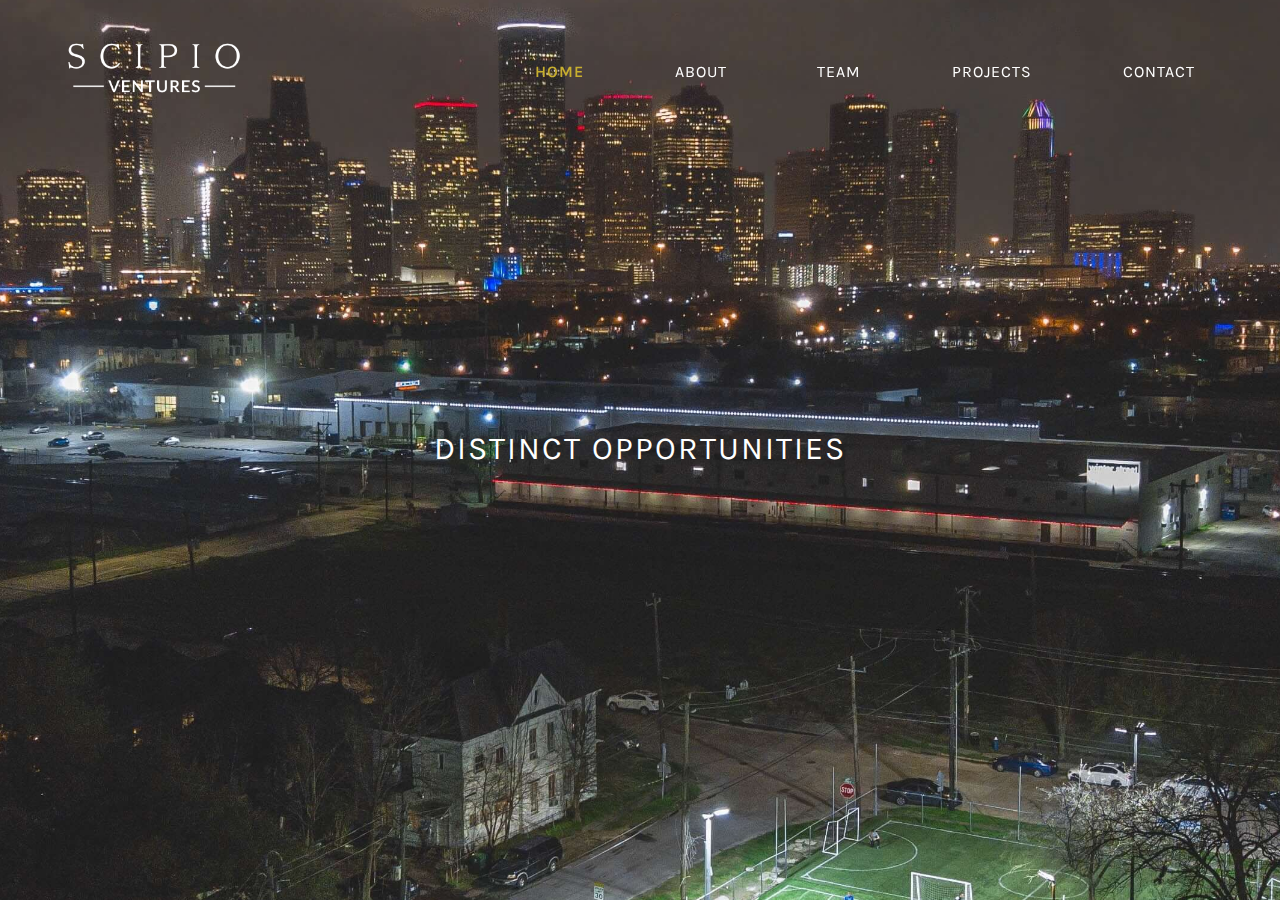
<file: index.html>
<!doctype html>

<html id="home">

<head>

    <title>Scipio Ventures</title>
    <meta name="description"
        content="A privately held, investment and development firm focused on opportunistic real estate within the domestic United States.">
    <meta name="viewport" content="width=device-width,initial-scale=1">
    <link rel="stylesheet" href="style/base.css">
    <script src="style/script.js"></script>

</head>

<body>

    <div id="navbox">
        <div id="navbox-container">
            <a href="https://www.scipioventures.com/" title="Home">
                <img id="logo" src="style/logo/logo-text.png" alt="Scipio Ventures" />
            </a>
            <nav>
                <a class="activelink not-under-400" href="index.html">Home</a>
                <a href="about.html">About</a>
                <a href="team.html">Team</a>
                <a href="projects.html">Projects</a>
                <!--a href="news.html">News</a-->
                <a href="contact.html">Contact</a>
            </nav>
        </div>
    </div>


    <section>
        <h1>Distinct Opportunities</h1>
    </section>

    <footer>
        <div>
            <!--a class="not-over-400" href="contact.html">Contact Us</a><br class="not-over-400"-->
            Scipio Ventures &copy; 2020.<br class="not-over-400"> All Rights Reserved.
        </div>
    </footer>

</body>


</html>
</file>
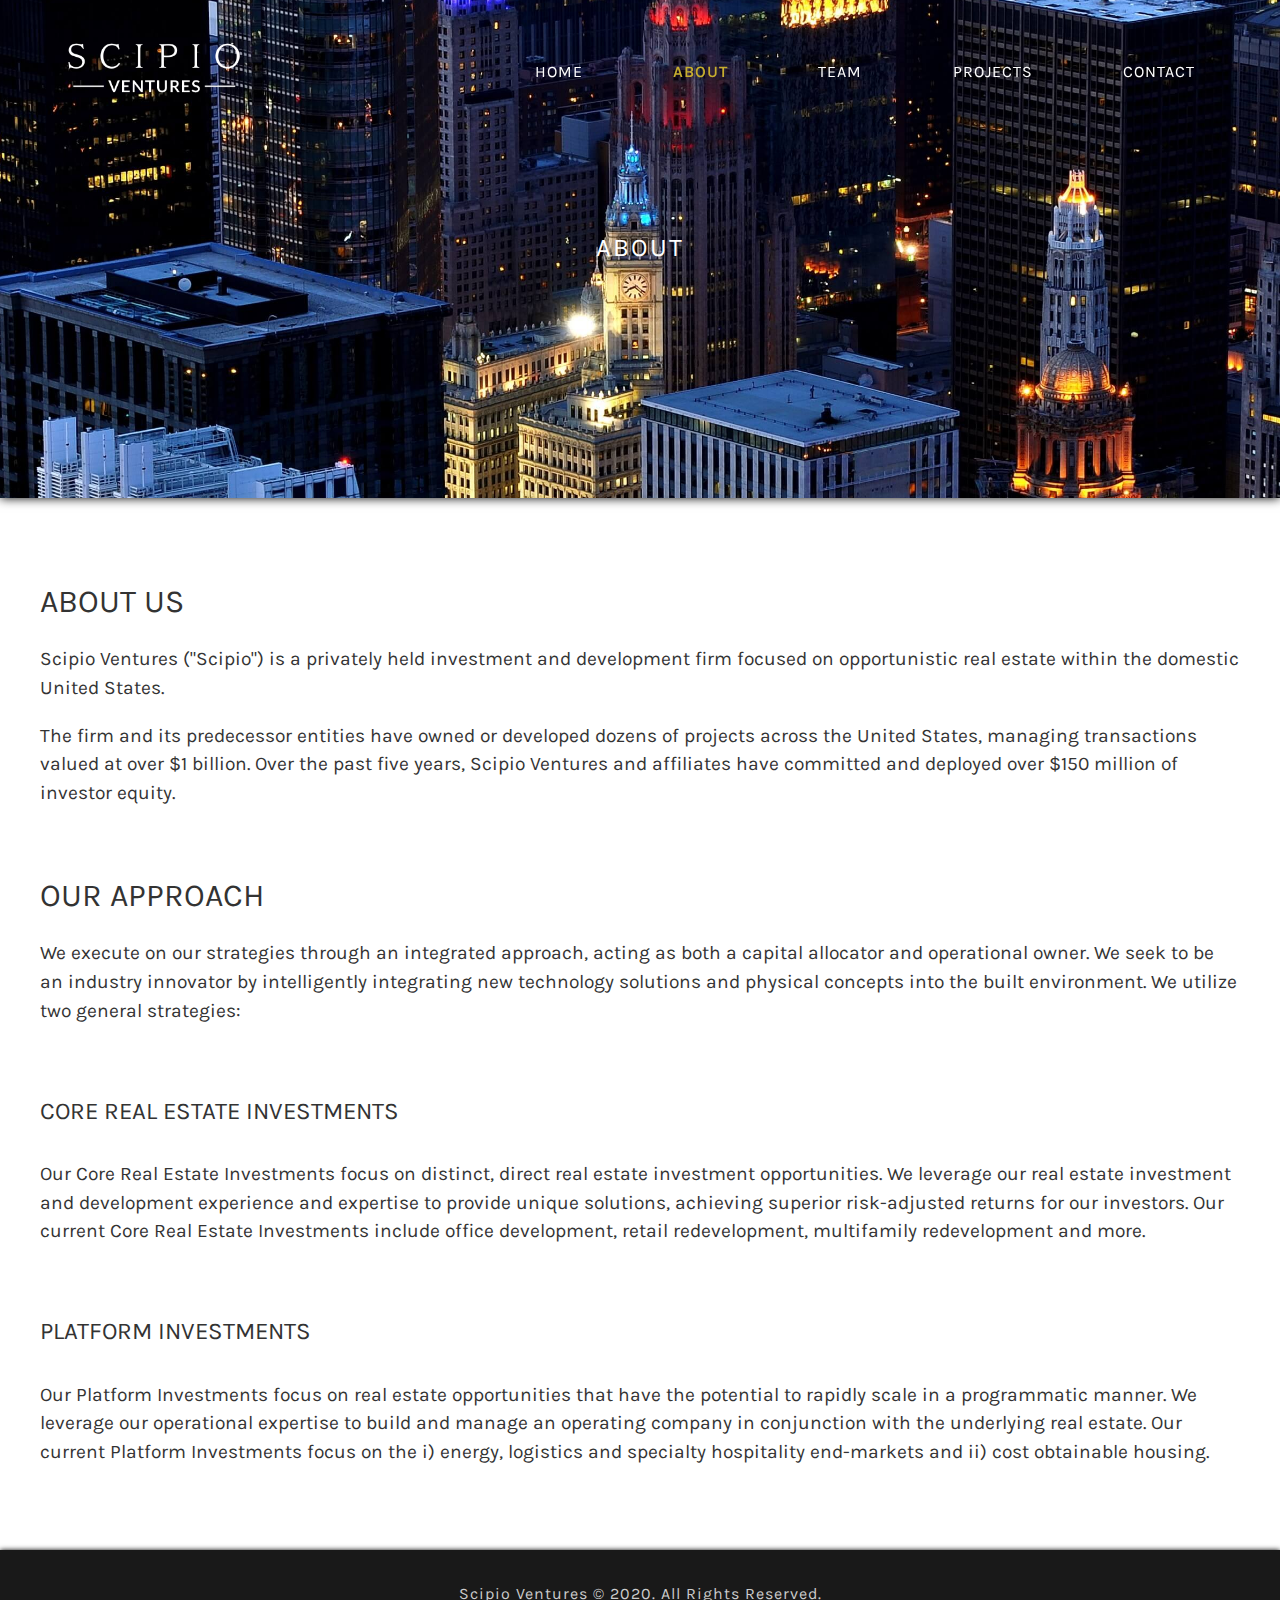
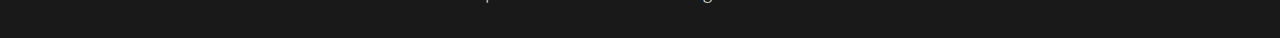
<file: about.html>
<!doctype html>

<html>

<head>

    <title>About | Scipio Ventures</title>
    <meta name="description"
        content="A privately held, investment and development firm focused on opportunistic real estate within the domestic United States.">
    <meta name="viewport" content="width=device-width,initial-scale=1">
    <link rel="stylesheet" href="style/base.css">
    <script src="style/script.js"></script>

</head>

<body id="about">

    <div id="navbox">
        <div id="navbox-container">
            <a href="https://www.scipioventures.com/" title="Home">
                <img id="logo" src="style/logo/logo-text.png" alt="Scipio Ventures" />
            </a>
            <nav>
                <a class="not-under-400" href="index.html">Home</a>
                <a class="activelink" href="about.html">About</a>
                <a href="team.html">Team</a>
                <a href="projects.html">Projects</a>
                <!--a href="news.html">News</a-->
                <a href="contact.html">Contact</a>
            </nav>
        </div>
    </div>

    <header>
        <h1>About</h1>
    </header>

    <section>

        <h3>About Us</h3>
        <p>Scipio Ventures ("Scipio") is a privately held investment and development firm focused on opportunistic real estate within the domestic United States.</p>
        <p>The firm and its predecessor entities have owned or developed dozens of projects across the United States, managing transactions valued at over $1 billion. Over the past five years, Scipio Ventures and affiliates have committed and deployed over $150 million of investor equity.</p>

        <h3>Our Approach</h3>
        <p>We execute on our strategies through an integrated approach, acting as both a capital allocator and operational owner. We seek to be an industry innovator by intelligently integrating new technology solutions and physical concepts into the built environment. We utilize two general strategies:</p>

        <h4>Core Real Estate Investments</h4>
        <p>Our Core Real Estate Investments focus on distinct, direct real estate investment opportunities. We leverage our real estate investment and development experience and expertise to provide unique solutions, achieving superior risk-adjusted returns for our investors. Our current Core Real Estate Investments include office development, retail redevelopment, multifamily redevelopment and more.</p>

        <h4>Platform Investments</h4>
        <p>Our Platform Investments focus on real estate opportunities that have the potential to rapidly scale in a programmatic manner.  We leverage our operational expertise to build and manage an operating company in conjunction with the underlying real estate.  Our current Platform Investments focus on the i) energy, logistics and specialty hospitality end-markets and ii) cost obtainable housing.</p>

    </section>

    <footer>
        <div>
            Scipio Ventures &copy; 2020.<br class="not-over-400"> All Rights Reserved.
        </div>
    </footer>

</body>


</html>
</file>
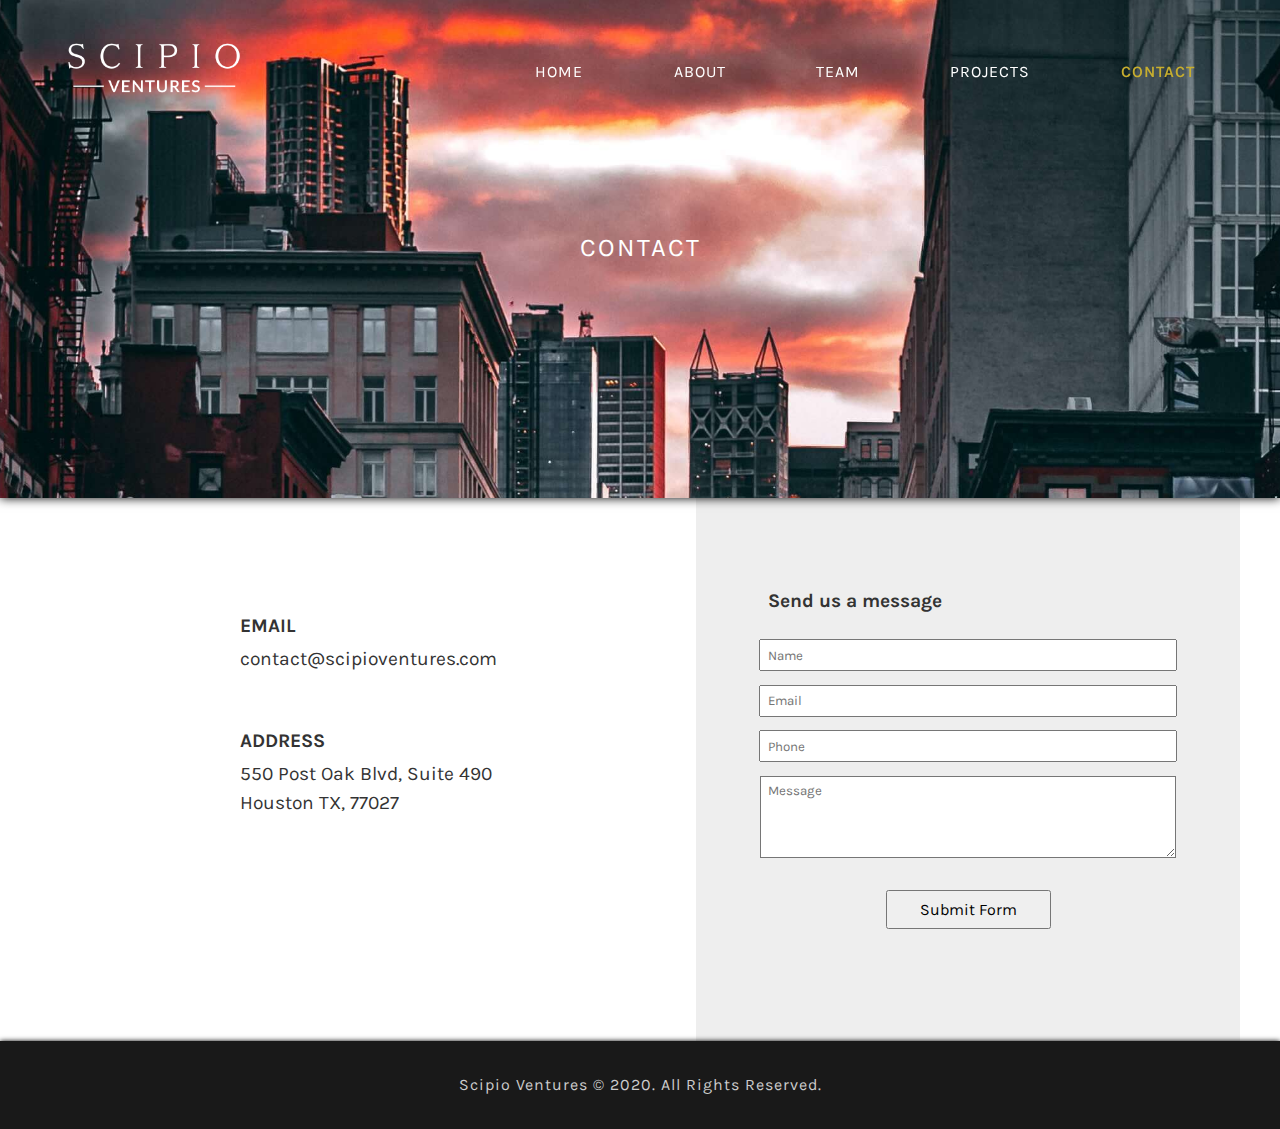
<file: contact.html>
<!doctype html>

<html>

<head>

    <title>Contact | Scipio Ventures</title>
    <meta name=description
        content="A privately held, investment and development firm focused on opportunistic real estate within the domestic United States.">
    <meta name=viewport content="width=device-width,initial-scale=1">
    <link rel="stylesheet" href="style/base.css">
    <script src="style/script.js"></script>

</head>

<body id="contact">

    <div id="navbox">
        <div id="navbox-container">
            <a href="https://www.scipioventures.com/" title="Home">
                <img id="logo" src="style/logo/logo-text.png" alt="Scipio Ventures" />
            </a>
            <nav>
                <a class="not-under-400" href="index.html">Home</a>
                <a href="about.html">About</a>
                <a href="team.html">Team</a>
                <a href="projects.html">Projects</a>
                <!--a href="news.html">News</a-->
                <a class="activelink" href="contact.html">Contact</a>
            </nav>
        </div>
    </div>

    <header>
        <h1>Contact</h1>
    </header>

    <section>

        <div id="contactinfo">
            <!--h4>Phone</h4>  <h2>Scipio Ventures</h2>
            <h3><a href="tel:+17135802726">+1 (713) 580-2726</a></h3-->
            <h4>Email</h4>
            <h3><a href="mailto:contact@scipioventures.com">contact@scipioventures.com</a></h3>
            <h4>Address</h4>
            <h3>550 Post Oak Blvd, Suite 490<br>Houston TX, 77027</h3>
        </div>


        <form id="contactform" method="POST" action="https://formspree.io/contact@scipioventures.com">
            <h3>Send us a message</h3>
            <input type="text" name="name" placeholder="Name">
            <input type="email" name="email" placeholder="Email">
            <input type="tel" name="phone" placeholder="Phone">
            <textarea name="message" placeholder="Message"></textarea>
            <button type="submit">Submit Form</button>
        </form>

    </section>

    <footer>
        <div>
            Scipio Ventures &copy; 2020.<br class="not-over-400"> All Rights Reserved.
        </div>
    </footer>

</body>


</html>
</file>
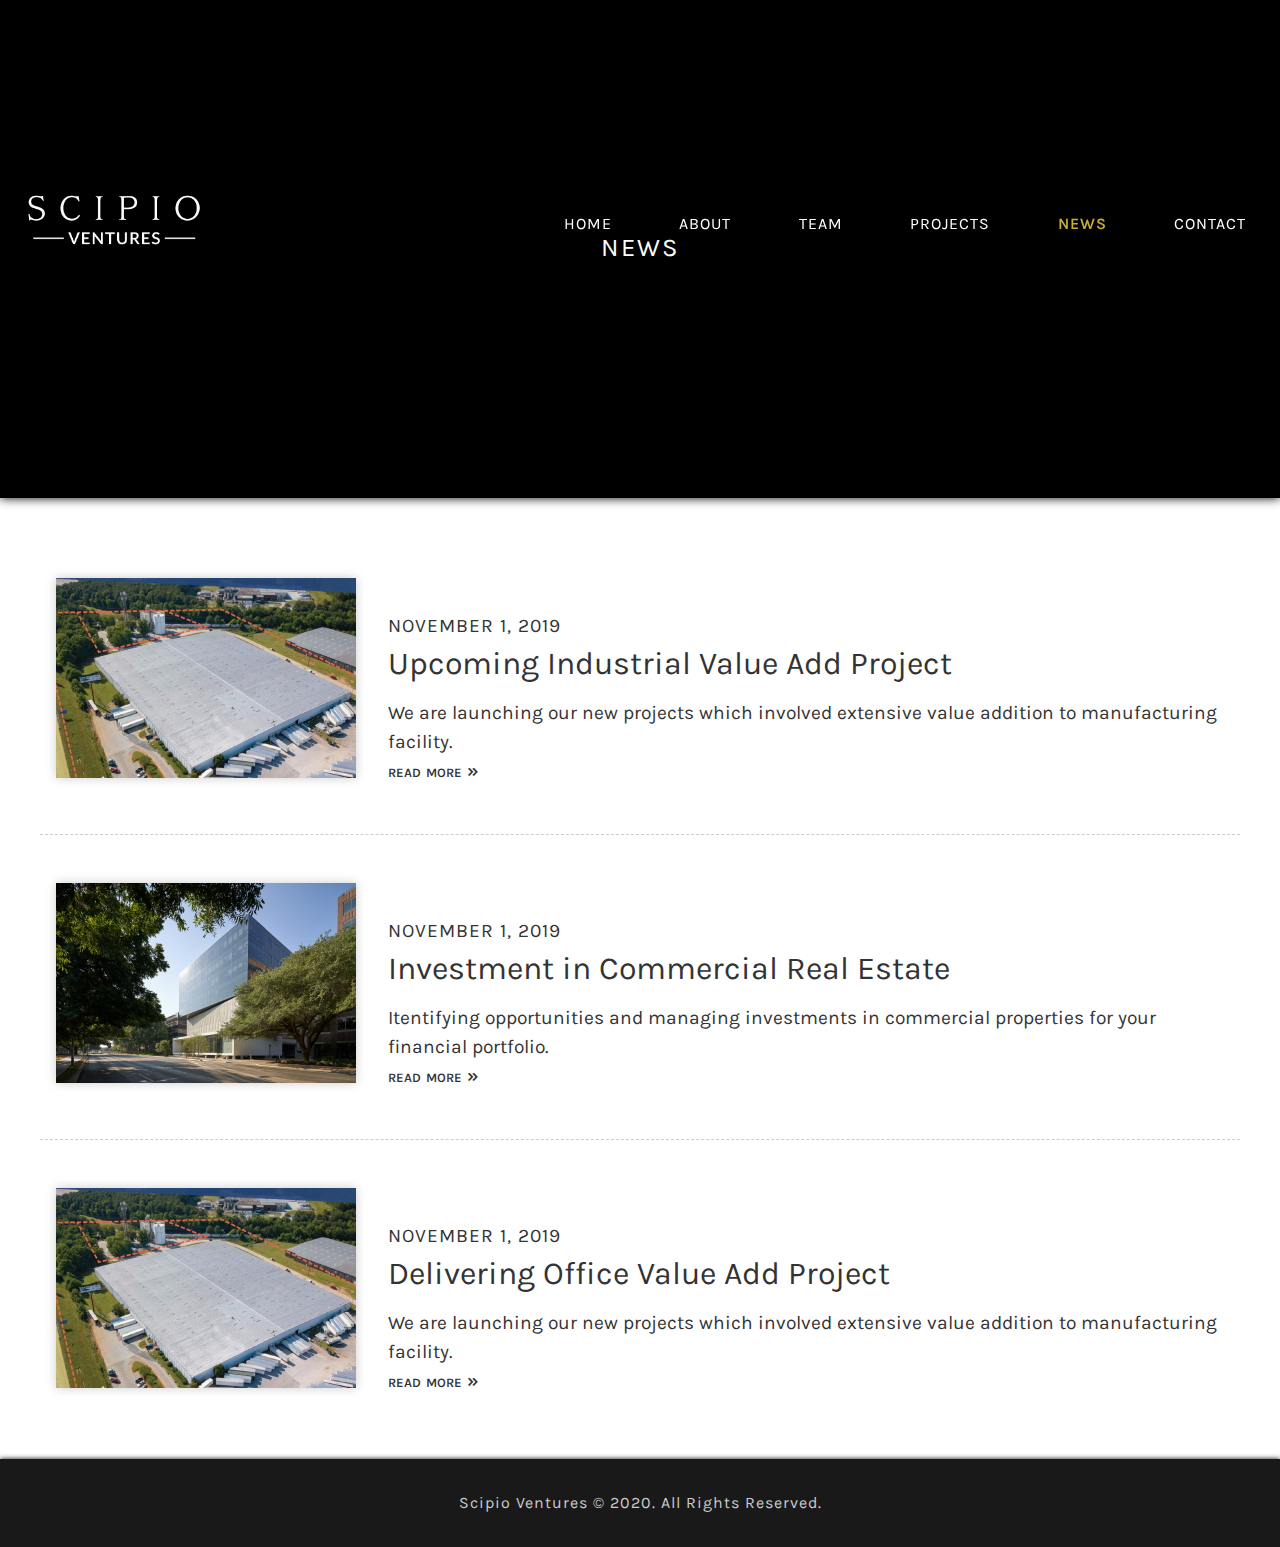
<file: news.html>
<!doctype html>

<html>

    <head>

        <title>News | Scipio Ventures</title>
        <meta name=description content="A privately held, investment and development firm focused on opportunistic real estate within the domestic United States.">
        <meta name=viewport content="width=device-width,initial-scale=1">
        <link rel="stylesheet" href="style/base.css">
        <script src="style/script.js"></script>

    </head>

    <body id="news">

        <header>
            <div id="navbox">                        
                <a href="https://www.scipioventures.com/" title="Home">
                    <!--img id="logo-full" src="style/logo/logo-full.png" alt="Scipio Ventures" /-->
                    <img id="logo-text" src="style/logo/logo-text.png" alt="Scipio Ventures" />
                </a>                  
                <nav>
                    <a class="not-under-400" href="index.html">Home</a>
                    <a href="about.html">About</a>
                    <a href="team.html">Team</a>
                    <a href="projects.html">Projects</a>
                    <a class="activelink" href="news.html">News</a>
                    <a href="contact.html">Contact</a>
                </nav>                      
            </div>                    
            <h1>News</h1>
        </header>

        <section>

            <div class="blogpost">
                <img src="style/images/industrial-value.jpg" alt="Industrial Value" />
                <h4>November 1, 2019</h4>
                <h3>Upcoming Industrial Value Add Project</h3>
                <p>We are launching our new projects which involved extensive value addition to manufacturing facility.<br/><a href="#">Read More &raquo;</a></p>
            </div>

            <div class="blogpost">
                    <img src="style/images/office-development.jpg" alt="Office Development" />
                    <h4>November 1, 2019</h4>
                    <h3>Investment in Commercial Real Estate</h3>
                    <p>Itentifying opportunities and managing investments in commercial properties for your financial portfolio.<br/><a href="#">Read More &raquo;</a></p>
            </div>    

            <div class="blogpost">
                    <img src="style/images/industrial-value.jpg" alt="Industrial Value" />
                    <h4>November 1, 2019</h4>
                    <h3>Delivering Office Value Add Project</h3>
                    <p>We are launching our new projects which involved extensive value addition to manufacturing facility.<br/><a href="#">Read More &raquo;</a></p>
            </div>

        </section>

        <footer>
            <div>
                Scipio Ventures &copy; 2020.<br class="not-over-400"> All Rights Reserved.
            </div>
        </footer>   

    </body>


</html>
</file>
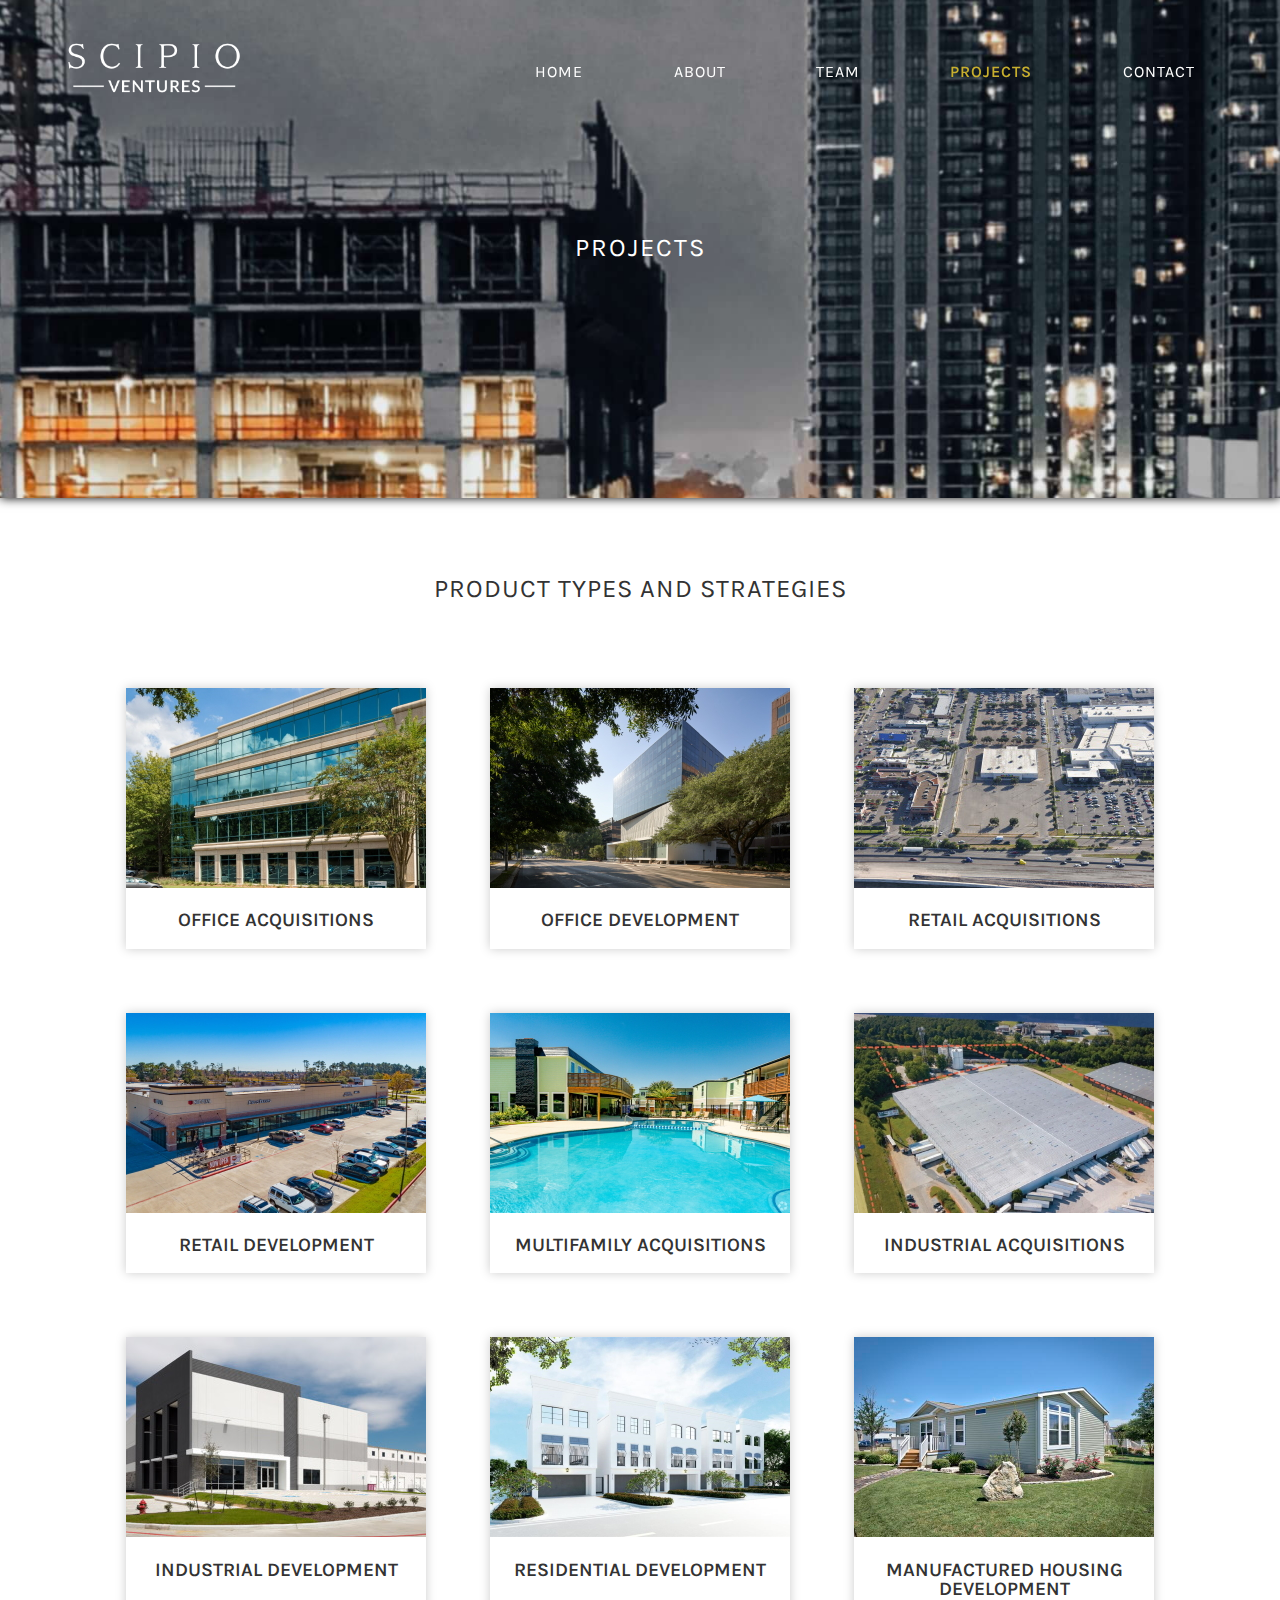
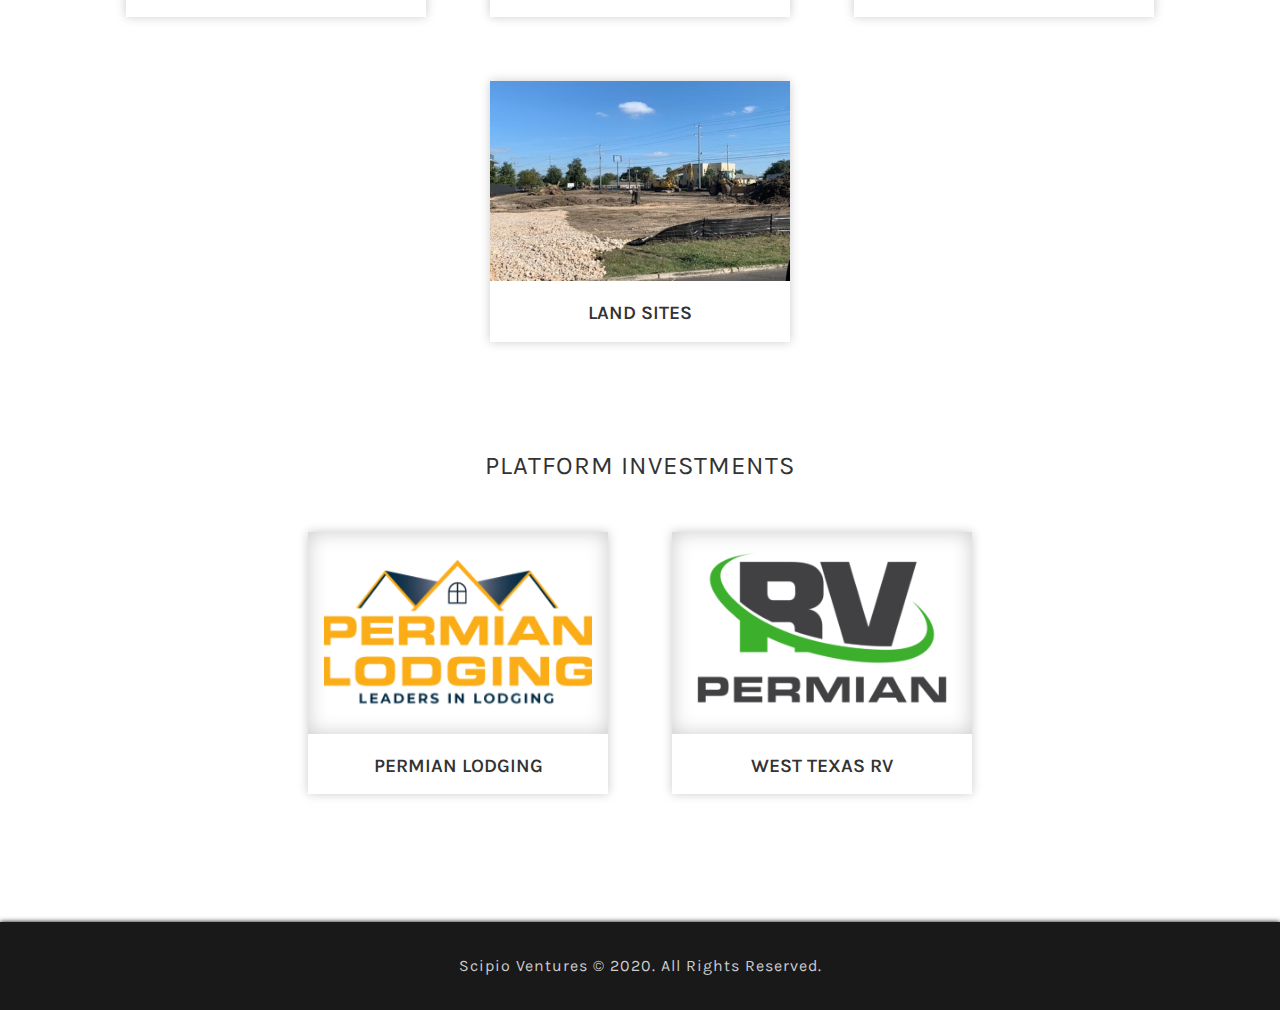
<file: projects.html>
<!DOCTYPE html>

<html>
  <head>
    <title>Projects | Scipio Ventures</title>
    <meta
      name="description"
      content="A privately held, investment and development firm focused on opportunistic real estate within the domestic United States."
    />
    <meta name="viewport" content="width=device-width,initial-scale=1" />
    <link rel="stylesheet" href="style/base.css" />
    <script src="style/script.js"></script>
  </head>

  <body id="projects">
    <div id="navbox">
      <div id="navbox-container">
        <a href="https://www.scipioventures.com/" title="Home">
          <img id="logo" src="style/logo/logo-text.png" alt="Scipio Ventures" />
        </a>
        <nav>
          <a class="not-under-400" href="index.html">Home</a>
          <a href="about.html">About</a>
          <a href="team.html">Team</a>
          <a class="activelink" href="projects.html">Projects</a>
          <!--a href="news.html">News</a-->
          <a href="contact.html">Contact</a>
        </nav>
      </div>
    </div>

    <header>
      <h1>Projects</h1>
    </header>

    <section>
      <h3>Product Types and Strategies</h3>

      <div id="cre-box" class="projects-boxes">
        <div class="project-box">
          <img
            src="style/images/office-acquisitions.jpg"
            alt="Office Acquisitions"
          />
          <a class="popup-link" href="#office-acquisitions">3550 Engineering</a>
          <h4>Office Acquisitions</h4>
          <div id="office-acquisitions" class="overlay">
            <div class="popup">
              <h4 class="popup-heading">Office Acquisitions</h4>
              <a class="close" href="#">&times;</a>
              <img
                src="style/images/office-acquisitions.jpg"
                alt="Office Acquisitions"
              />
              <p>
                Scipio acquired the 99,345 sq. ft. office building in Atlanta, GA in 2018. The partnership activated the common areas and is leasing-up the property.
              </p>
            </div>
          </div>
        </div>

        <div class="project-box">
          <img
            src="style/images/office-development.jpg"
            alt="Office Development"
          />
          <a class="popup-link" href="#office-development"
            >801 Barton Springs</a
          >
          <h4>Office Development</h4>
          <div id="office-development" class="overlay">
            <div class="popup">
              <h4 class="popup-heading">Office Development</h4>
              <a class="close" href="#">&times;</a>
              <img
                src="style/images/office-development.jpg"
                alt="Office Development"
              />
              <p>
                Scipio acquired the 801 Barton Springs site in Austin, TX in 2015. The partnership developed 89,577 sq. ft. of Class A office, achieving LEED Silver certification. The building was fully leased in 2018 and sold in 2019.
              </p>
            </div>
          </div>
        </div>

        <div class="project-box">
          <img
            src="style/images/retail-acquisitions.jpg"
            alt="Retail Acquisitions"
          />
          <a class="popup-link" href="#retail-acquisitions"
            >1101 Expressway 83</a
          >
          <h4>Retail Acquisitions</h4>
          <div id="retail-acquisitions" class="overlay">
            <div class="popup">
              <h4 class="popup-heading">Retail Acquisitions</h4>
              <a class="close" href="#">&times;</a>
              <img
                src="style/images/retail-acquisitions.jpg"
                alt="Retail Acquisitions"
              />
              <p>
                Scipio and affiliates acquired the site in McAllen, TX in 2018.  The plan is to renovate the existing 45,500 sq. ft. building, previously occupied by Toys "R" US, and secure a long-term tenant.
              </p>
            </div>
          </div>
        </div>

        <div class="project-box">
          <img
            src="style/images/retail-development.jpg"
            alt="Retail Development"
          />
          <a class="popup-link" href="#retail-development">300 Northpark Dr</a>
          <h4>Retail Development</h4>
          <div id="retail-development" class="overlay">
            <div class="popup">
              <h4 class="popup-heading">Retail Development</h4>
              <a class="close" href="#">&times;</a>
              <img
                src="style/images/retail-development.jpg"
                alt="Retail Development"
              />
              <p>
                Scipio and affiliates acquired the 300 Northpark Dr. site in Kingwood, TX in 2017. The company developed a 19,428 sq. ft. open-air retail center. The center is stabilized and operating, with tenants including MOD Pizza, Wingstop and Supercuts.
              </p>
            </div>
          </div>
        </div>

        <div class="project-box">
          <img
            src="style/images/multifamily-value.jpg"
            alt="Multifamily Acquisitions"
          />
          <a class="popup-link" href="#multifamily-acquisitions"
            >Montabella at Oak Forest</a
          >
          <h4>Multifamily Acquisitions</h4>
          <div id="multifamily-acquisitions" class="overlay">
            <div class="popup">
              <h4 class="popup-heading">Multifamily Acquisitions</h4>
              <a class="close" href="#">&times;</a>
              <img
                src="style/images/multifamily-value.jpg"
                alt="Multifamily Acquisitions"
              />
              <p>
                Scipio and affiliates acquired Montabella in the Oak Forest neighborhood of Houston, TX in 2015. The partnership fully renovated the 178-unit community by improving the exteriors, upgrading the interiors and increasing parking capacity.
              </p>
            </div>
          </div>
        </div>

        <div class="project-box">
          <img
            src="style/images/industrial-value.jpg"
            alt="Industrial Acquisitions"
          />
          <a class="popup-link" href="#industrial-acquisitions"
            >1776 Liberty Dr</a
          >
          <h4>Industrial Acquisitions</h4>
          <div id="industrial-acquisitions" class="overlay">
            <div class="popup">
              <h4 class="popup-heading">Industrial Acquisitions</h4>
              <a class="close" href="#">&times;</a>
              <img
                src="style/images/industrial-value.jpg"
                alt="Industrial Acquisitions"
              />
              <p>
                Scipio and affiliates acquired a 300,000 sq. ft. industrial building in Atlanta, GA in 2018. The partnership modernized the building, secured long-term tenant, and acquired an adjacent property with a rail-spur. The building was sold in 2019.
              </p>
            </div>
          </div>
        </div>

        <div class="project-box">
          <img
            src="style/images/industrial-development.jpg"
            alt="Industrial Development"
          />
          <a class="popup-link" href="#industrial-development"
            >Industrial Development</a
          >
          <h4>Industrial Development</h4>
          <div id="industrial-development" class="overlay">
            <div class="popup">
              <h4 class="popup-heading">Industrial Development</h4>
              <a class="close" href="#">&times;</a>
              <img
                src="style/images/industrial-development.jpg"
                alt="Industrial Development"
              />
              <p>Scipio and affiliates acquired land in La Porte, TX 2016. The partnership developed a 200,000 SF cross-dock industrial facility and sold the project at completion in 2017.</p>
            </div>
          </div>
        </div>

        <div class="project-box">
          <img
            src="style/images/residential-development.jpg"
            alt="Residential Development"
          />
          <a class="popup-link" href="#residential-development"
            >Parkland Preserve</a
          >
          <h4>Residential Development</h4>
          <div id="residential-development" class="overlay">
            <div class="popup">
              <h4 class="popup-heading">Residential Development</h4>
              <a class="close" href="#">&times;</a>
              <img
                src="style/images/residential-development.jpg"
                alt="Residential Development"
              />
              <p>
                Scipio acquired an infill site in Houston, TX in partnership with a local townhome developer in 2019. The partnership plans to develop an infill, luxury residential community.
              </p>
            </div>
          </div>
        </div>

        <div class="project-box">
          <img
            src="style/images/manufactured-housing-development.jpg"
            alt="Manufactured Housing Development"
          />
          <a class="popup-link" href="#manufactured-housing-development"
            >Tierra del Rey</a
          >
          <h4>Manufactured Housing Development</h4>
          <div id="manufactured-housing-development" class="overlay">
            <div class="popup">
              <h4 class="popup-heading">Manufactured Housing Development</h4>
              <a class="close" href="#">&times;</a>
              <img
                src="style/images/manufactured-housing-development.jpg"
                alt="Manufactured Housing Development"
              />
              <p>
                Scipio acquired a 19.81-acre site in Houston, TX in 2019. The partnership plans to development the site into a 127-unit, single-family, manufactured rental community.
              </p>
            </div>
          </div>
        </div>

        <div class="project-box">
          <img src="style/images/land-sites.jpg" alt="Land Sites" />
          <a class="popup-link" href="#land-sites">1107 Austin Highway</a>
          <h4>Land Sites</h4>
          <div id="land-sites" class="overlay">
            <div class="popup">
              <h4 class="popup-heading">Land Sites</h4>
              <a class="close" href="#">&times;</a>
              <img src="style/images/land-sites.jpg" alt="Land Sites" />
              <p>
                Scipio acquired a retail pad site in San Antonio, TX in 2018. The partnership successfully secured a ground lease with USPS.
              </p>
            </div>
          </div>
        </div>
      </div>

      <h3>Platform Investments</h3>

      <div id="platform-box" class="projects-boxes">
        <div class="project-box">
          <img src="style/images/permian-lodging.png" alt="Permian Lodging" />
          <a class="popup-link" href="#pop-permian">View Details</a>
          <h4>Permian Lodging</h4>
          <div id="pop-permian" class="overlay">
            <div class="popup">
              <h4 class="popup-heading">Permian Lodging</h4>
              <a class="close" href="#platform-box">&times;</a>
              <img
                src="style/images/permian-lodging.png"
                alt="Permian Lodging"
                style="cursor: pointer;"
                onclick="window.open('https://www.permianlodging.com/');"
              />
              <p>
                Permian Lodging is the second largest provider of remote
                accommodations in the United States, with over 3,000 rooms
                located across six different facilities in Texas and New Mexico.
                Permian Lodging properties utilize modular housing, permanently
                installed with full utilities. Each property offers a fully
                owned and operated caf&eacute; and catering services, gym,
                laundry service, recreational areas, lounges and conference
                facilities.
              </p>
            </div>
          </div>
        </div>
        <div class="project-box">
          <img src="style/images/rv-permian.png" alt="West Texas RV" />
          <a class="popup-link" href="#pop-txrv">View Details</a>
          <h4>West Texas RV</h4>
          <div id="pop-txrv" class="overlay">
            <div class="popup">
              <h4 class="popup-heading">West Texas RV</h4>
              <a class="close" href="#platform-box">&times;</a>
              <img
                src="style/images/rv-permian.png"
                alt="West Texas RV"
                style="cursor: pointer;"
                onclick="window.open('http://www.rvmidland.com/');"
              />
              <p>
                West Texas RV currently operates three RV Resorts, located in
                Midland, Orla and Pecos, Texas. Each resort offers RVs for lease
                or covered spaces with electricity for lease on a monthly basis.
                Onsite amenities include water, laundry, cable, internet,
                children's playground and dog run. Each resort is located near
                other offsite amenities such as cafes and convenience stores.
              </p>
            </div>
          </div>
        </div>
      </div>
    </section>

    <footer>
      <div>
        Scipio Ventures &copy; 2020.<br class="not-over-400" />
        All Rights Reserved.
      </div>
    </footer>
  </body>
</html>
</file>
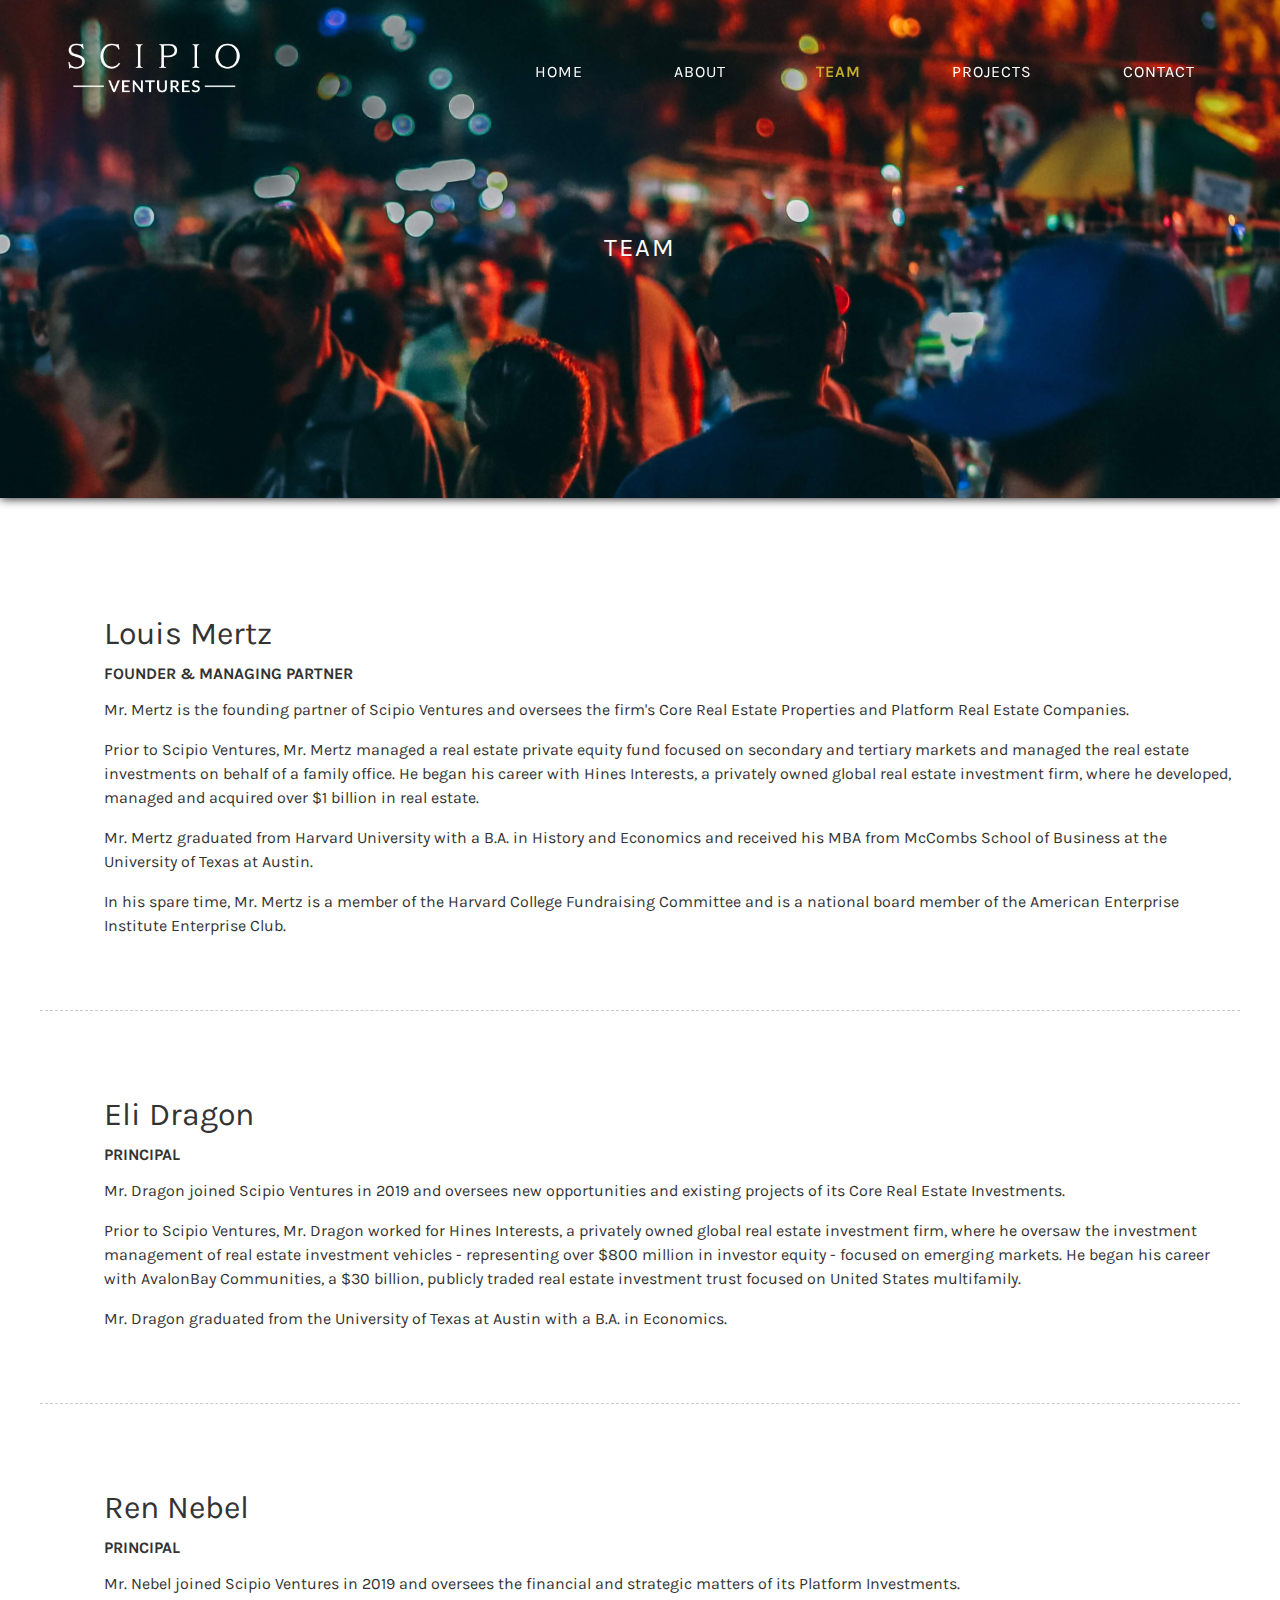
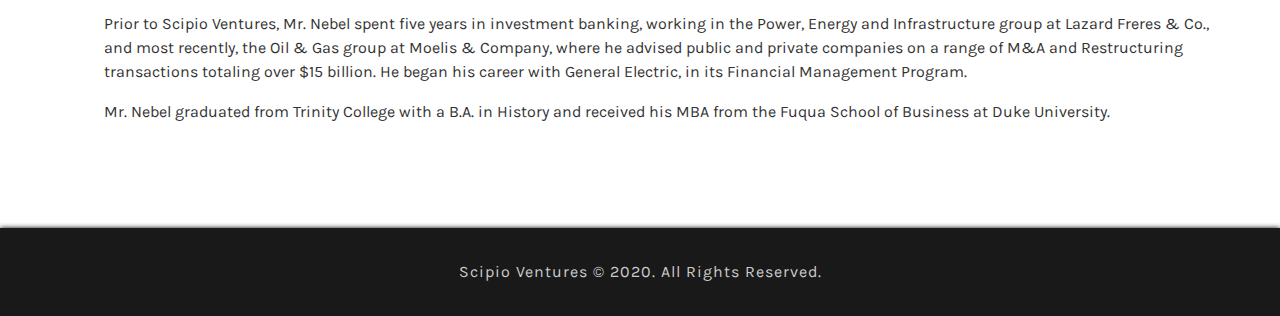
<file: team.html>
<!doctype html>

<html>

<head>

    <title>Team | Scipio Ventures</title>
    <meta name="description"
        content="A privately held, investment and development firm focused on opportunistic real estate within the domestic United States.">
    <meta name="viewport" content="width=device-width,initial-scale=1">
    <link rel="stylesheet" href="style/base.css">
    <script src="style/script.js"></script>

</head>

<body id="team">

    <div id="navbox">
        <div id="navbox-container">
            <a href="https://www.scipioventures.com/" title="Home">
                <img id="logo" src="style/logo/logo-text.png" alt="Scipio Ventures" />
            </a>
            <nav>
                <a class="not-under-400" href="index.html">Home</a>
                <a href="about.html">About</a>
                <a class="activelink" href="team.html">Team</a>
                <a href="projects.html">Projects</a>
                <!--a href="news.html">News</a-->
                <a href="contact.html">Contact</a>
            </nav>
        </div>
    </div>

    <header>
        <h1>Team</h1>
    </header>

    <section>


        <div class="team-member">
            <img src="style/images/team.png" alt="Louis Mertz" />
            <div class="team-profile">
                <h3>Louis Mertz</h3>
                <h4>Founder &amp; Managing Partner</h4>
                <p>Mr. Mertz is the founding partner of Scipio Ventures and oversees the firm's Core Real Estate Properties and Platform Real Estate Companies.</p>
                <p>Prior to Scipio Ventures, Mr. Mertz managed a real estate private equity fund focused on secondary
                    and tertiary markets and managed the real estate investments on behalf of a family office. He began
                    his career with Hines Interests, a privately owned global real estate investment firm, where he
                    developed, managed and acquired over $1 billion in real estate.</p>
                <p>Mr. Mertz graduated from Harvard University with a B.A. in History and Economics and received his MBA
                    from McCombs School of Business at the University of Texas at Austin.</p>
                <p>In his spare time, Mr. Mertz is a member of the Harvard College Fundraising Committee and is a
                    national board member of the American Enterprise Institute Enterprise Club.</p>
            </div>
        </div>

        <div class="team-member">
            <img src="style/images/team.png" alt="Eli Dragon" />
            <div class="team-profile">
                <h3>Eli Dragon</h3>
                <h4>Principal</h4>
                <p>Mr. Dragon joined Scipio Ventures in 2019 and oversees new opportunities and existing projects of its
                    Core Real Estate Investments.</p>
                <p>Prior to Scipio Ventures, Mr. Dragon worked for Hines Interests, a privately owned global real estate
                    investment firm, where he oversaw the investment management of real estate investment vehicles -
                    representing over $800 million in investor equity - focused on emerging markets. He began his career
                    with AvalonBay Communities, a $30 billion, publicly traded real estate investment trust focused on
                    United States multifamily.</p>
                <p>Mr. Dragon graduated from the University of Texas at Austin with a B.A. in Economics.</p>
            </div>
        </div>

        <div class="team-member">
            <img src="style/images/team.png" alt="Ren Nebel" />
            <div class="team-profile">
                <h3>Ren Nebel</h3>
                <h4>Principal</h4>
                <p>Mr. Nebel joined Scipio Ventures in 2019 and oversees the financial and strategic matters of its Platform Investments.</p>
                <p>Prior to Scipio Ventures, Mr. Nebel spent five years in investment banking, working in the Power, Energy and Infrastructure group at Lazard Freres & Co., and most recently, the Oil & Gas group at Moelis & Company, where he advised public and private companies on a range of M&A and Restructuring transactions totaling over $15 billion. He began his career with General Electric, in its Financial Management Program.</p>
                <p>Mr. Nebel graduated from Trinity College with a B.A. in History and received his MBA from the Fuqua School of Business at Duke University.</p>
            </div>
        </div>

    </section>

    <footer>
        <div>
            Scipio Ventures &copy; 2020.<br class="not-over-400"> All Rights Reserved.
        </div>
    </footer>

</body>


</html>
</file>
<file: style/base.css>
@import url("https://fonts.googleapis.com/css?family=Karla:400,700&display=swap");
html, body, div, span, applet, object, iframe, h1, h2, h3, h4, h5, h6, p, blockquote, pre, a, abbr, acronym, address, big, cite, code, del, dfn, em, img, ins, kbd, q, s, samp, small, strike, strong, sub, sup, tt, var, b, u, i, center, dl, dt, dd, ol, ul, li, fieldset, form, label, legend, table, caption, tbody, tfoot, thead, tr, th, td, article, aside, canvas, details, embed, figure, figcaption, footer, header, hgroup, menu, nav, output, ruby, section, summary, time, mark, audio, video { margin: 0; padding: 0; border: 0; font-size: 100%; font: inherit; vertical-align: baseline; }

article, aside, details, figcaption, figure, footer, header, hgroup, menu, nav, section { display: block; }

body { line-height: 1; }

ol, ul { list-style: none; }

blockquote, q { quotes: none; }

blockquote:before, blockquote:after, q:before, q:after { content: ''; content: none; }

table { border-collapse: collapse; border-spacing: 0; }

html { min-height: 650px; }

body { font-family: "Karla", sans-serif; color: #333; font-weight: 400; }

#home { height: 100%; }

#home body { background-repeat: no-repeat; background-size: 2400px; background-position: center; background-color: #000; height: 100%; background-image: url(images/home-header.jpg); display: flex; flex-direction: column; }

#home body section h1 { padding-top: 15%; color: #FFF; text-align: center; font-size: 2em; font-weight: 400; line-height: 1.5; text-transform: uppercase; letter-spacing: 2px; }

#home body footer { width: 100%; background: none; box-shadow: 0 0; }

#home body footer div { color: #FFF; display: none; }

#about header { background-image: url(images/about-header.jpg); background-position: center -100px; background-size: 2200px; }

#about section { padding: 1em 1em 4em; }

#about section h3 { margin-top: 2em; padding-bottom: 0; font-size: 2em; text-transform: uppercase; }

#about section h4 { line-height: 1.5; font-weight: 400; font-size: 1.5em; }

#about section p { margin: 1em 0; }

#team header { background-image: url(images/team-header.jpg); background-position: center -180px; background-size: 2200px; }

#team section { padding: 2em 1em; }

#team section .team-member { width: 100%; padding: 3em 0; margin: 1em 0 0; border-bottom: 1px dashed #ccc; display: flex; flex-direction: column; }

@media (min-width: 800px) { #team section .team-member { flex-direction: row; } }

#team section .team-member:last-child { border-bottom: none; }

#team section .team-member img { display: none; /* remove headshots for now */ width: 100%; height: 100%; border-radius: 300px; max-width: 300px; box-shadow: 0 0 10px #ccc; filter: opacity(0.8); margin: 0 auto; }

@media (min-width: 800px) { #team section .team-member img { margin-top: 2em; } }

#team section .team-profile { padding: 1em 0; }

@media (min-width: 800px) { #team section .team-profile { padding-left: 2em; } }

@media (min-width: 1000px) { #team section .team-profile { padding-left: 3em; } }

@media (min-width: 1200px) { #team section .team-profile { padding-left: 4em; } }

#team section .team-profile h3 { font-size: 2em; text-align: center; padding-bottom: 0; }

@media (min-width: 800px) { #team section .team-profile h3 { text-align: left; } }

#team section .team-profile h4 { text-align: center; padding: 0.5em 0; font-size: 1em; }

@media (min-width: 800px) { #team section .team-profile h4 { text-align: left; } }

#team section .team-profile p { text-align: center; font-size: 1em; padding: 0.5em 0; }

@media (min-width: 800px) { #team section .team-profile p { text-align: left; } }

#team section .team-boxes { display: flex; flex-direction: row; flex-wrap: wrap; justify-content: center; }

#team section .team-boxes .person-box { box-shadow: 0 0 10px #ccc; position: relative; width: 350px; margin: 2em; }

#team section .team-boxes .person-box img { width: 100%; }

#team section .team-boxes .person-box h3 { text-align: center; padding: 0.5em 0 0; text-transform: uppercase; font-size: 1.6em; }

#team section .team-boxes .person-box h4 { text-align: center; padding: 1em 0; }

#team section .team-boxes .person-box a { opacity: 0; display: none; }

#team section .team-boxes .person-box:hover a { display: block; opacity: 1; text-decoration: none; position: absolute; top: 0; left: 0; width: 100%; padding: 3.5em 0; background: rgba(0, 0, 0, 0.7); text-align: center; color: #fff; font-size: 1.6em; text-transform: uppercase; font-weight: 600; }

#projects header { background-image: url(images/projects-header.jpg); background-position: center -1005px; background-size: 2200px; }

#projects section { max-width: 2000px; margin-bottom: 3em; }

#projects section h3 { text-align: center; font-size: 1.6em; text-transform: uppercase; padding: 3em 0 2em; line-height: 1.2; letter-spacing: 1px; }

#projects section .projects-boxes { display: flex; flex-direction: row; flex-wrap: wrap; justify-content: center; }

#projects section .projects-boxes .project-box { box-shadow: 0 0 10px #ccc; position: relative; width: 300px; margin: 2em; }

#projects section .projects-boxes .project-box img { width: 100%; }

#projects section .projects-boxes .project-box h4 { text-align: center; padding: 1em 0; font-weight: 600; }

#projects section .projects-boxes .project-box .popup-link { opacity: 0; display: block; text-decoration: none; position: absolute; top: 0; left: 0; width: 100%; padding: 5em 0; background: rgba(0, 0, 0, 0.7); text-align: center; color: #eee; font-size: 1.14em; text-transform: uppercase; font-weight: 400; transition: opacity 500ms; }

#projects section .projects-boxes .project-box:hover .popup-link { opacity: 1; }

#projects section #platform-box .project-box { margin: 0 2em 5em; }

#projects section #platform-box .project-box img { padding: 0.7em 1em; box-shadow: 0 0 20px #ccc inset; width: calc(100% - 2em); }

#contact header { background-image: url(images/contact-header.jpg); background-position: center -516px; background-size: 2200px; }

#contact section { display: flex; flex-direction: column; }

@media (min-width: 800px) { #contact section { flex-direction: row; justify-content: space-evenly; } }

#contact section #contactinfo { padding: 1em 1em 2em; margin: 0 auto; }

#contact section #contactinfo h3 { font-size: 1.2em; }

@media (min-width: 800px) { #contact section #contactinfo { padding: 5em 1em; } }

#contact section #contactform { padding: 1em; background: #eee; }

#contact section #contactform h3 { padding: 0.5em; max-width: 400px; margin: auto; font-size: 1.2em; font-weight: 700; }

#contact section #contactform input, #contact section #contactform textarea { width: calc(100% - 1em); max-width: 400px; margin: 1em auto; display: block; padding: 0.5em; font-family: inherit; }

#contact section #contactform textarea { height: 5em; background: #fff; }

#contact section #contactform button { font-family: inherit; margin: 2em auto; display: block; font-size: 1em; padding: 0.5em 2em; }

@media (min-width: 800px) { #contact section #contactform { z-index: -1; width: 40%; padding: 5em 2em; } }

@media (max-width: 400px) { .not-under-400 { display: none; } }

@media (min-width: 400px) { .not-over-400 { display: none; } }

section { max-width: 1200px; margin: auto; }

p { line-height: 1.5; font-size: 1.2em; }

h2 { text-align: center; text-transform: uppercase; font-weight: 400; font-size: 2em; letter-spacing: 2px; padding: 3em 0 2em; line-height: 1.5; color: #777; }

h3 { line-height: 1.5; font-size: 2.2em; padding-bottom: 1em; }

h3 a { text-decoration: none; color: inherit; }

h4 { text-transform: uppercase; padding: 2em 0 0.5em; font-weight: 700; font-size: 1.2em; }

#navbox { z-index: 1; position: fixed; width: 100%; background: rgba(0, 0, 0, 0); }

@media (min-width: 900px) { #navbox { padding: 1em 0; } }

#navbox #navbox-container { max-width: 1200px; margin: auto; }

#navbox img { filter: brightness(10) contrast(1); margin: 1.5em; max-width: 180px; }

@media (max-width: 900px) { #navbox img { display: block !important; margin: 0 auto 2em !important; padding-top: 2em; } }

@media (min-width: 400px) { #navbox img { display: inline; } }

@media (min-width: 900px) { #navbox img { display: inline-block; } }

#navbox nav { margin: 1em 0 0; padding: 2em 0; border-top: 1px solid rgba(255, 255, 255, 0.1); display: flex; justify-content: space-around; }

@media (min-width: 900px) { #navbox nav { display: inline-flex; float: right; width: 75%; max-width: 750px; border-top: none; } }

#navbox nav a { color: #FFF; text-decoration: none; text-transform: uppercase; letter-spacing: 1px; font-size: 1em; }

#navbox nav a:hover { color: #C7AE2F; }

#navbox nav a.activelink { color: #C7AE2F; font-weight: 600; }

header { background-color: #000; background-repeat: no-repeat; width: 100%; background-size: 1600px; background-position: center center; box-shadow: 0 0 10px #000; padding-top: 214px; }

@media (min-width: 900px) { header { padding-top: 152px; } }

header h1 { padding: 1em 0 1.5em; color: #FFF; text-align: center; font-size: 1.6em; font-weight: 400; line-height: 1.5; text-transform: uppercase; letter-spacing: 2px; }

@media (min-width: 400px) { header h1 { /* padding: 6em 0; */ padding: 3em 0 9em; } }

#news section { padding: 1em 1em 2em; }

#news section .blogpost { padding: 0.5em 0 1em; border-top: 1px dashed #ccc; margin-top: 1em; }

#news section .blogpost:first-child { border-top: none; }

@media (min-width: 800px) { #news section .blogpost { padding: 3em 1em 2em; min-height: 200px; } }

#news section .blogpost img { display: none; width: 300px; height: 200px; box-shadow: 0 0 10px #ccc; }

@media (min-width: 800px) { #news section .blogpost img { display: block; float: left; margin-right: 2em; } }

#news section .blogpost h4 { font-weight: 400; letter-spacing: 1px; }

#news section .blogpost h3 { padding-bottom: 0.5em; font-size: 2em; line-height: 1.2; }

#news section .blogpost p a { text-decoration: none; font-variant: small-caps; text-transform: lowercase; color: inherit; font-weight: 600; }

footer { background: rgba(0, 0, 0, 0.9); box-shadow: 0 0 5px #000; padding: 2em 0; }

footer div { text-align: center; color: #ccc; letter-spacing: 1px; line-height: 1.5; }

footer div a { color: #ccc; line-height: 2em; text-transform: uppercase; font-weight: 700; }

.overlay { z-index: 1; position: fixed; top: 0; bottom: 0; left: 0; right: 0; background: rgba(0, 0, 0, 0.7); transition: opacity 500ms; visibility: hidden; opacity: 0; }

.overlay:target { visibility: visible; opacity: 1; }

.popup { margin: 70px auto; padding: 1em; background: #fff; border-radius: 5px; width: calc(100% - 4em); max-width: 800px; position: relative; transition: all 500ms; display: flow-root; }

.popup h4 { padding-top: 0.4em !important; text-align: left !important; border-bottom: 1px dashed #ccc; }

.popup img { display: block; max-width: 300px; margin: 2em auto 1em; box-shadow: 0 0 10px #ccc; }

@media (min-width: 600px) { .popup img { float: right; margin-left: 1em; } }

.popup img:after { content: ""; clear: both; }

.popup p { margin-top: 1.3em; }

.popup .close { position: absolute; top: 20px; right: 30px; transition: all 200ms; font-size: 30px; font-weight: bold; text-decoration: none; color: #333; }

.popup .content { max-height: 30%; overflow: auto; }
</file>
